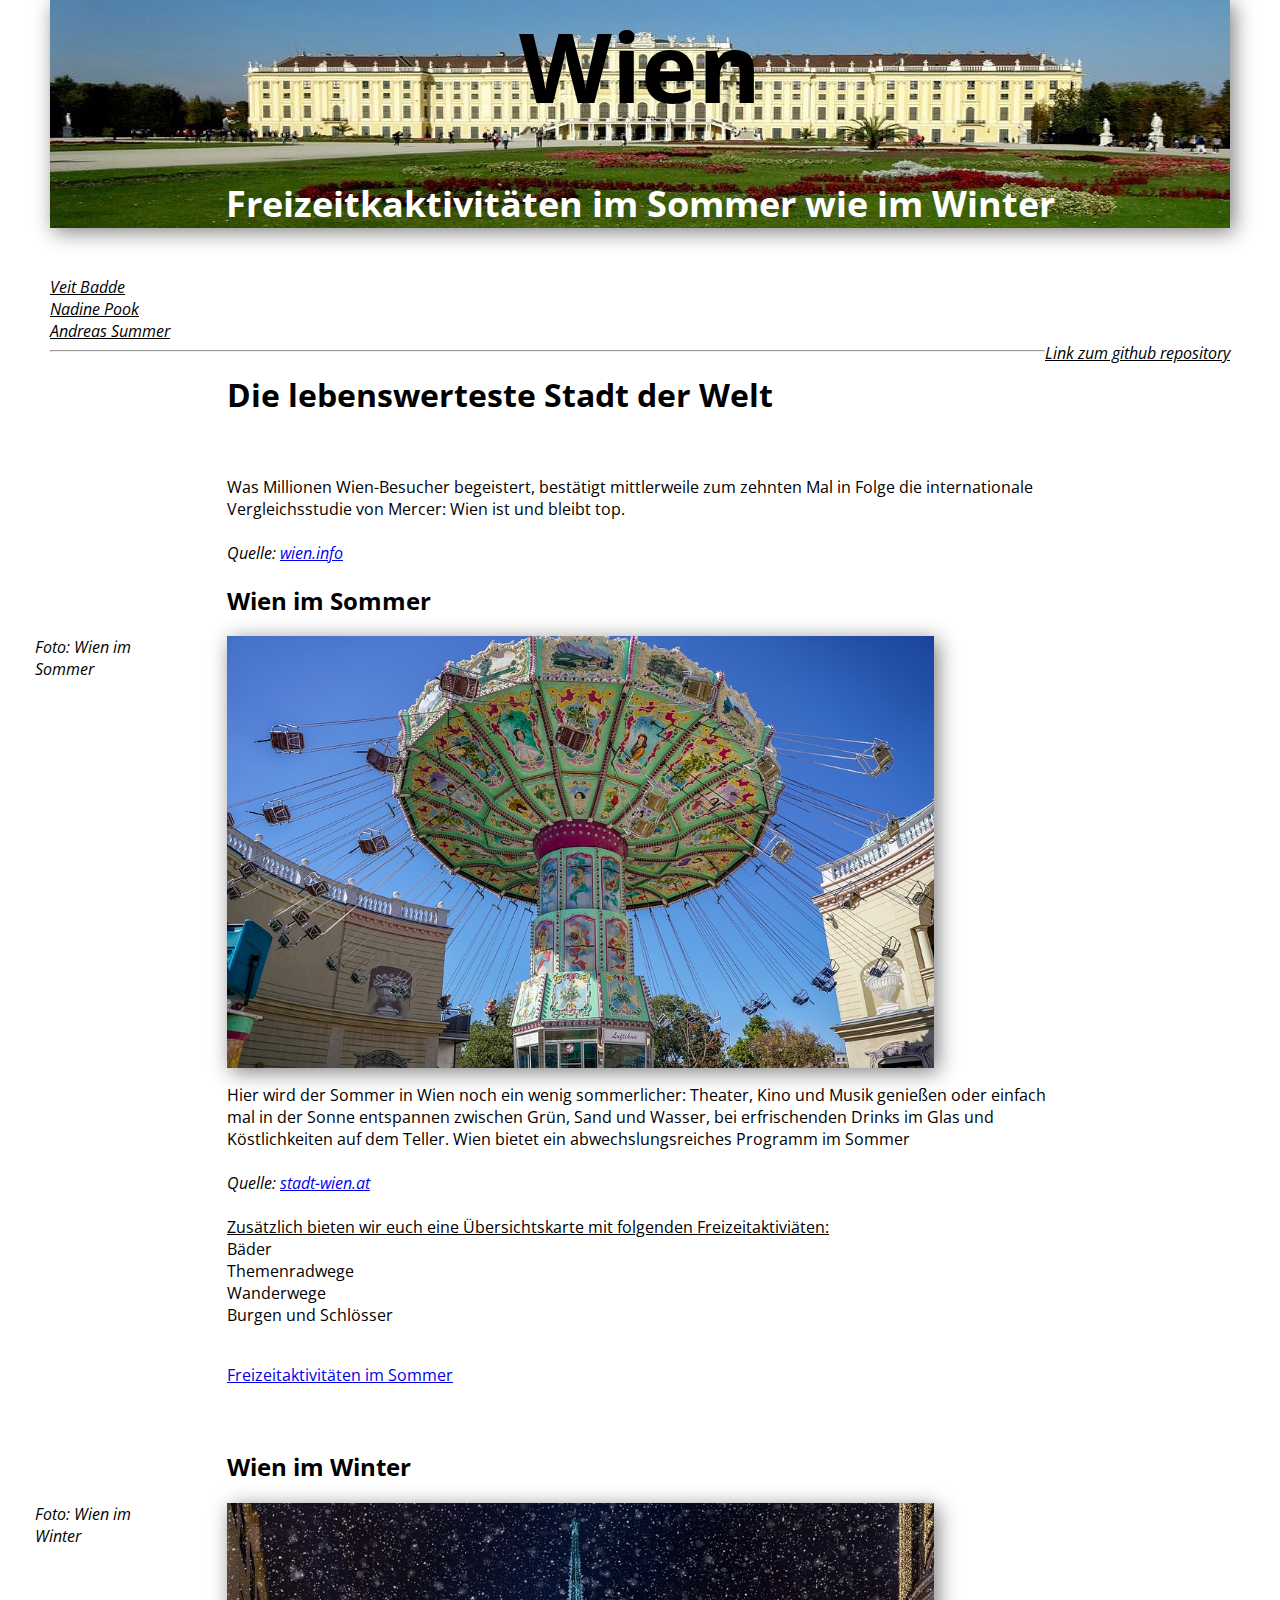
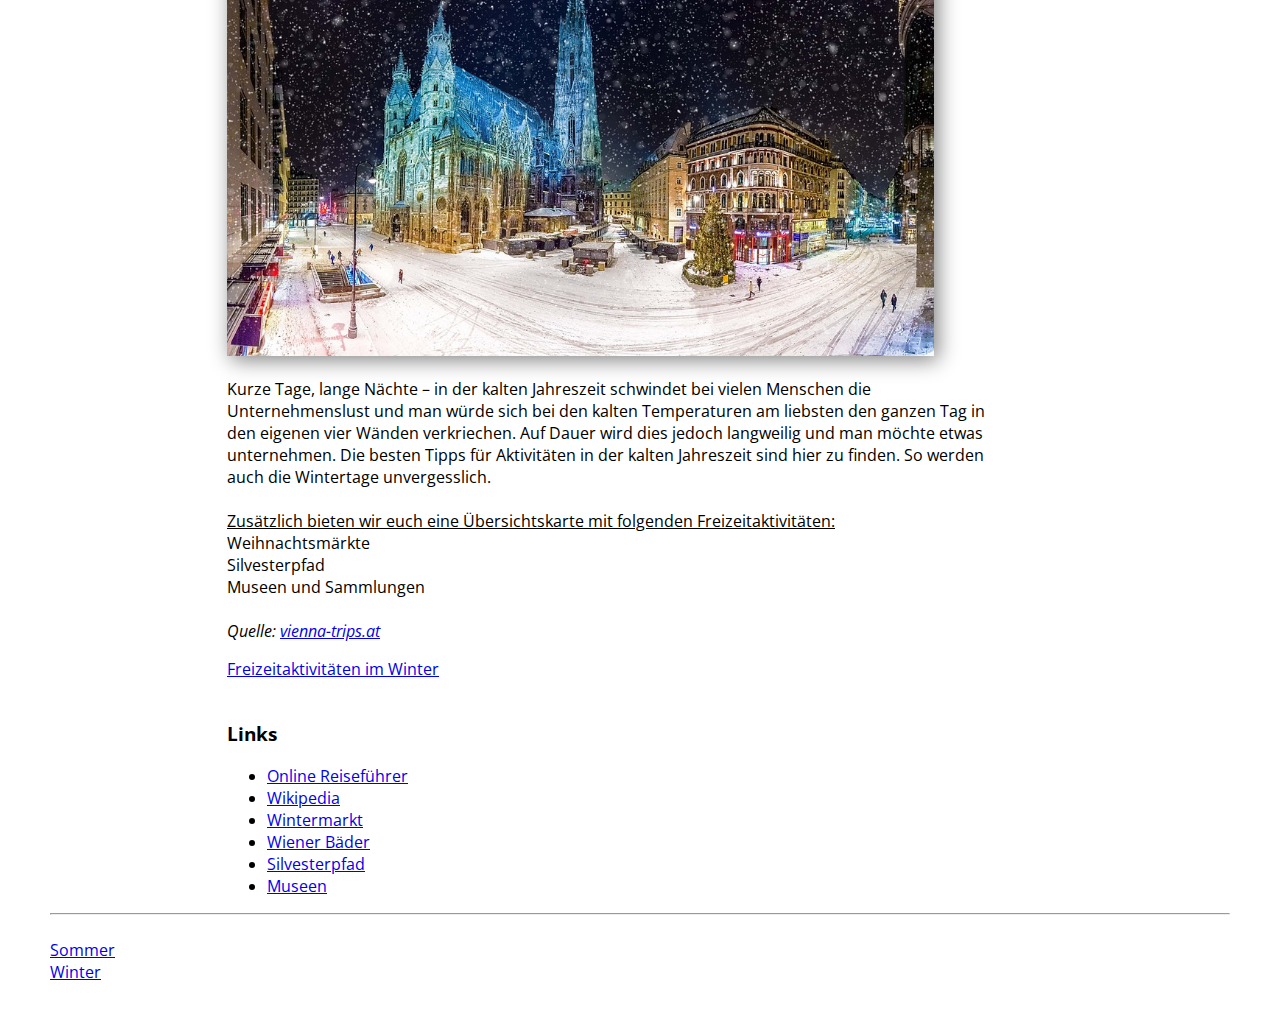
<file: index.html>
<!DOCTYPE html>
<html>

<head>
    <meta charset="utf-8">
    <meta http-equiv="X-UA-Compatible" content="IE=edge">
    <title>Wien</title>
    <meta name="viewport" content="width=device-width, initial-scale=1">
    <link rel="stylesheet" type="text/css" media="screen" href="main.css">
    <link href="https://fonts.googleapis.com/css?family=Playfair Display|Lobster" rel="stylesheet">
    <link href="https://fonts.googleapis.com/css?family=Open+Sans&display=swap" rel="stylesheet">
    <link rel="stylesheet" href="https://use.fontawesome.com/releases/v5.7.2/css/all.css"
        integrity="sha384-fnmOCqbTlWIlj8LyTjo7mOUStjsKC4pOpQbqyi7RrhN7udi9RwhKkMHpvLbHG9Sr" crossorigin="anonymous">
</head>



<body>
    <header>
        <h3>Wien</h3>
        <h4>Freizeitkaktivitäten im Sommer wie im Winter</h4>
    </header>



    <!-- div-Element mit der Klasse "author" -->
    <div class="author">
        <address>

            <a href="mailto:veit.badde@student.uibk.ac.at">Veit Badde</a><br>
            <a href="mailto:nadine.pook@student.uibk.ac.at">Nadine Pook</a><br>
            <a href="mailto:andreas.summer@student.uibk.ac.at">Andreas Summer</a><!-- Links zu den Email Adressen -->


            
        </address>
    </div>
            
            <div class="repo">
        <address>
            <!-- Links zum Repo --> <code><a
                    href="https://hacknbike.github.io/wien-freizeit/index.html">Link zum github repository</a></code>
        </address>
    </div>
    <hr />

    <main>
        <!-- Überschrift 1 mit dem Titel -->
        <h1>Die lebenswerteste Stadt der Welt</h1> <br>
        <!-- Absatz mit einem Einführungstext zum Thema Wien und dem dazugehörigen Link -->
        <p class="blocksatz">Was Millionen Wien-Besucher begeistert, bestätigt mittlerweile zum zehnten Mal in Folge die
            internationale Vergleichsstudie von Mercer: Wien ist und bleibt top.<br><br><em>Quelle: <a href="https://www.wien.info/de/lifestyle-szene/lebenswerteste-stadt">wien.info</a> </em></p>
        
        <!-- Überschrift zu Wien im Sommer-->
        <h2>Wien im Sommer</h2>
        <!-- Abbildung Wien im Sommer im JPG-Format und kursiver Bildüberschrift Name:wiensommer.jpg, Bild von pixabay.com. -->
        <figure>
            <figcaption><em><i class="fas fa-camera"></i> Foto: Wien im <br>Sommer</em></figcaption>
            <img src="images/wiensommer.jpg" alt="wiensommer">


        </figure>
 
        <p class="blocksatz">Hier wird der Sommer in Wien noch ein wenig sommerlicher: Theater, Kino und Musik genießen
            oder einfach mal in der Sonne entspannen zwischen Grün, Sand und Wasser, bei erfrischenden Drinks im Glas
            und Köstlichkeiten auf dem Teller. Wien bietet ein abwechslungsreiches Programm im Sommer
            <br><br><em>Quelle: <a href="https://www.stadt-wien.at/freizeit/sommer-in-wien.html">stadt-wien.at</a></em>
            <br><br>
            <u>Zusätzlich bieten wir euch eine Übersichtskarte mit folgenden Freizeitaktiviäten:</u> <br> Bäder <br>
            Themenradwege <br> Wanderwege <br> Burgen und Schlösser
            <br><br>

            <nav>
                <a class="sommer" href="https://hacknbike.github.io/wien-freizeit/sommer/index.html"><i
                        class="fas fa-sun"></i> Freizeitaktivitäten im Sommer </a></nav> <br><br><br>




            <h2>Wien im Winter</h2>
            <!-- Abbildung Wien im Winter im JPG-Format und kursiver Bildüberschrift Name:wienwinter.jpg, Bild von pixabay.com. -->
            <figure>
                <figcaption><em><i class="fas fa-camera"></i> Foto: Wien im <br>Winter</em></figcaption>
                <img src="images/wienwinter.jpg" alt="wienwinter"> <br>

                Kurze Tage, lange Nächte – in der kalten Jahreszeit schwindet bei vielen Menschen die Unternehmenslust
                und man würde sich bei den kalten Temperaturen am liebsten den ganzen Tag in den eigenen vier Wänden
                verkriechen. Auf Dauer wird dies jedoch langweilig und man möchte etwas unternehmen. Die besten Tipps
                für Aktivitäten in der kalten Jahreszeit sind hier zu finden. So werden auch die Wintertage
                unvergesslich. <br><br>

                <u>Zusätzlich bieten wir euch eine Übersichtskarte mit folgenden Freizeitaktivitäten:</u><br>
                Weihnachtsmärkte <br> Silvesterpfad <br> Museen und Sammlungen<em><br><br>Quelle:
                    <a href="https://www.vienna-trips.at/winter-in-wien/">vienna-trips.at</a></em>
        </p>

        <nav><a class="winter" href="https://hacknbike.github.io/wien-freizeit/winter/index.html"> <i class="far fa-snowflake
            "></i> Freizeitaktivitäten im Winter</a>
        </nav> <br><br>





        <h3>Links</h3>

        <ul>
            <li><a href="https://www.wien.info/de">Online Reiseführer</a>
            </li>
            <li><a href="https://de.wikipedia.org/wiki/Wien">Wikipedia</a></li>
            <li><a href="https://www.wintermarkt.at/">Wintermarkt</a>
            </li>
            <li><a href="https://www.wien.gv.at/freizeit/baeder/">Wiener Bäder</a>
            </li>
            <li><a href="https://wienersilvesterpfad.at/">Silvesterpfad</a>
            </li>
            <li><a href="https://www.wienmuseum.at/">Museen</a>
            </li>
        </ul>

    </main>

    <hr />

    <footer>
        <!-- links zu Sommer- und Winterkarte mit Icons -->
        <nav>
            <a class="sommer" href="https://hacknbike.github.io/wien-freizeit/sommer/index.html"><i
                    class="fas fa-sun"></i> Sommer </a> <br>
            <a class="winter" href="https://hacknbike.github.io/wien-freizeit/winter/index.html"> <i class="far fa-snowflake
                    "></i> Winter</a>
        </nav>
    </footer>

</body>



</html>
</file>
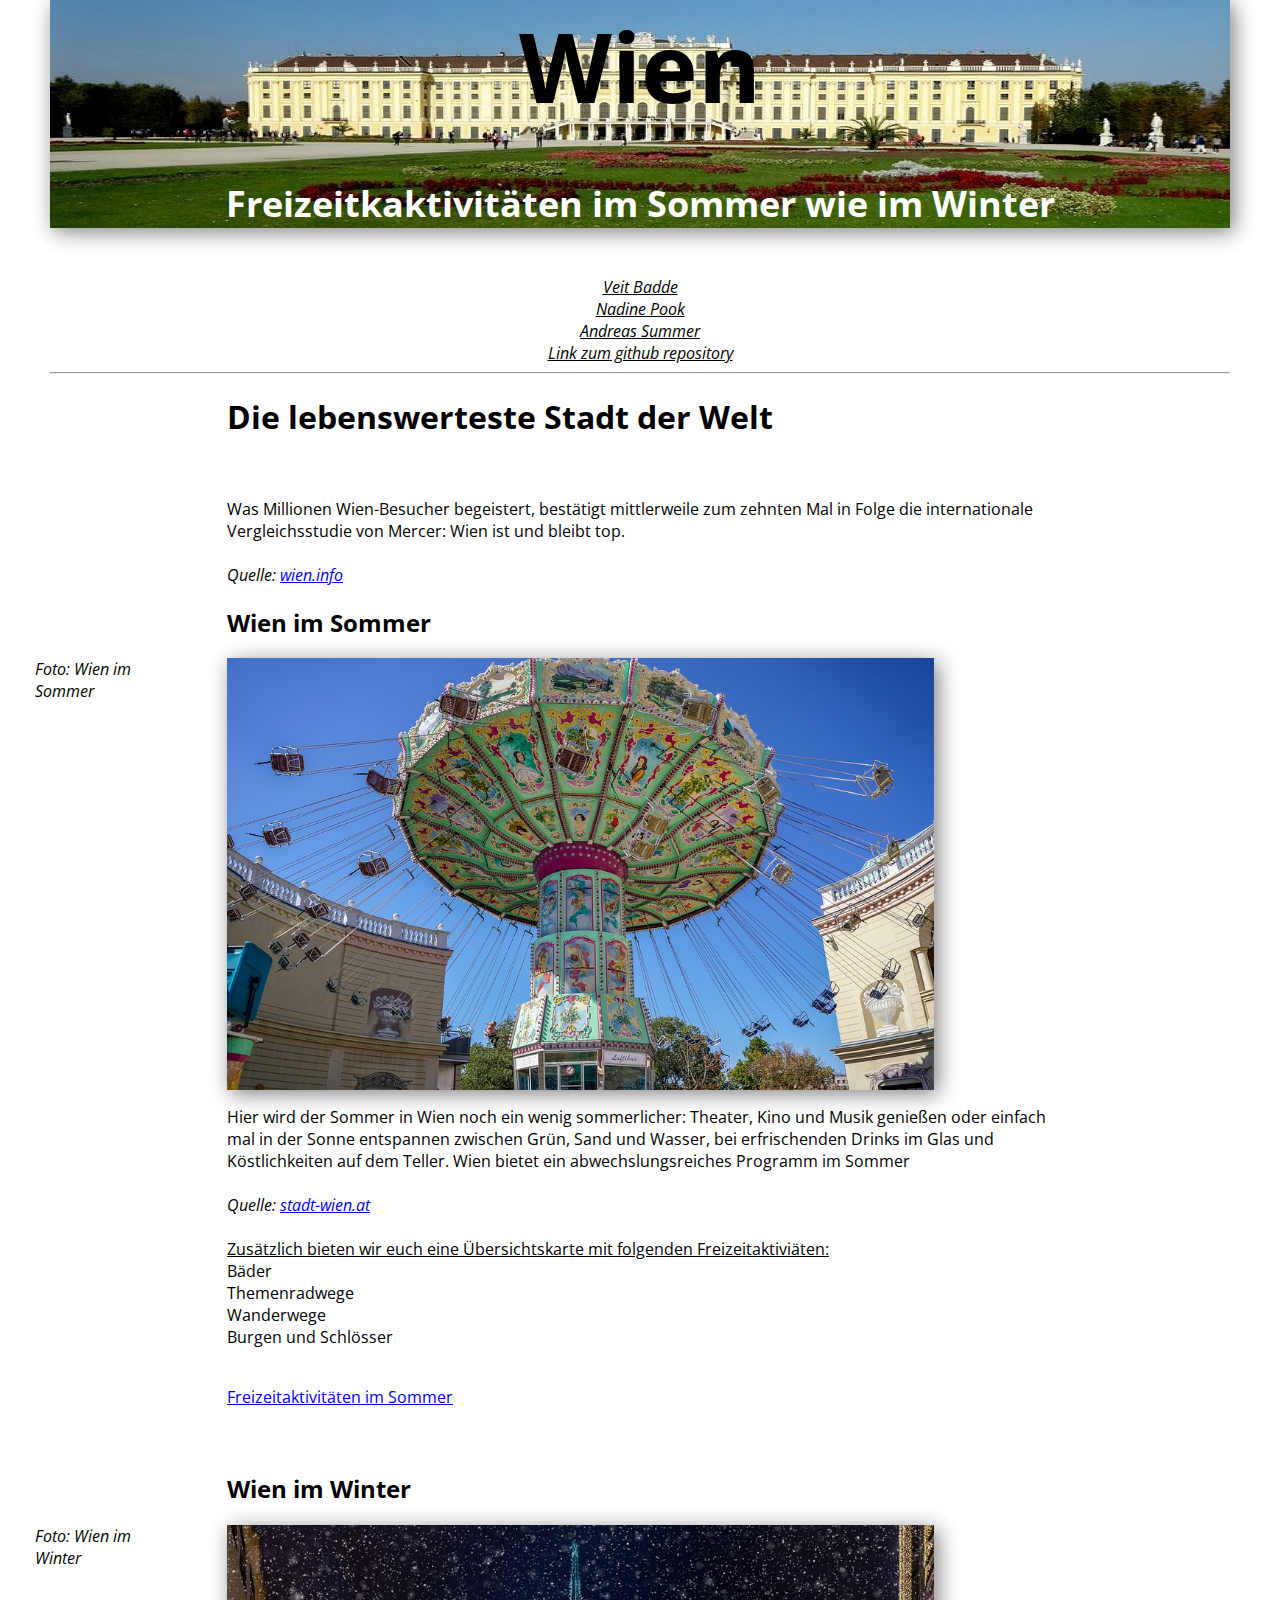
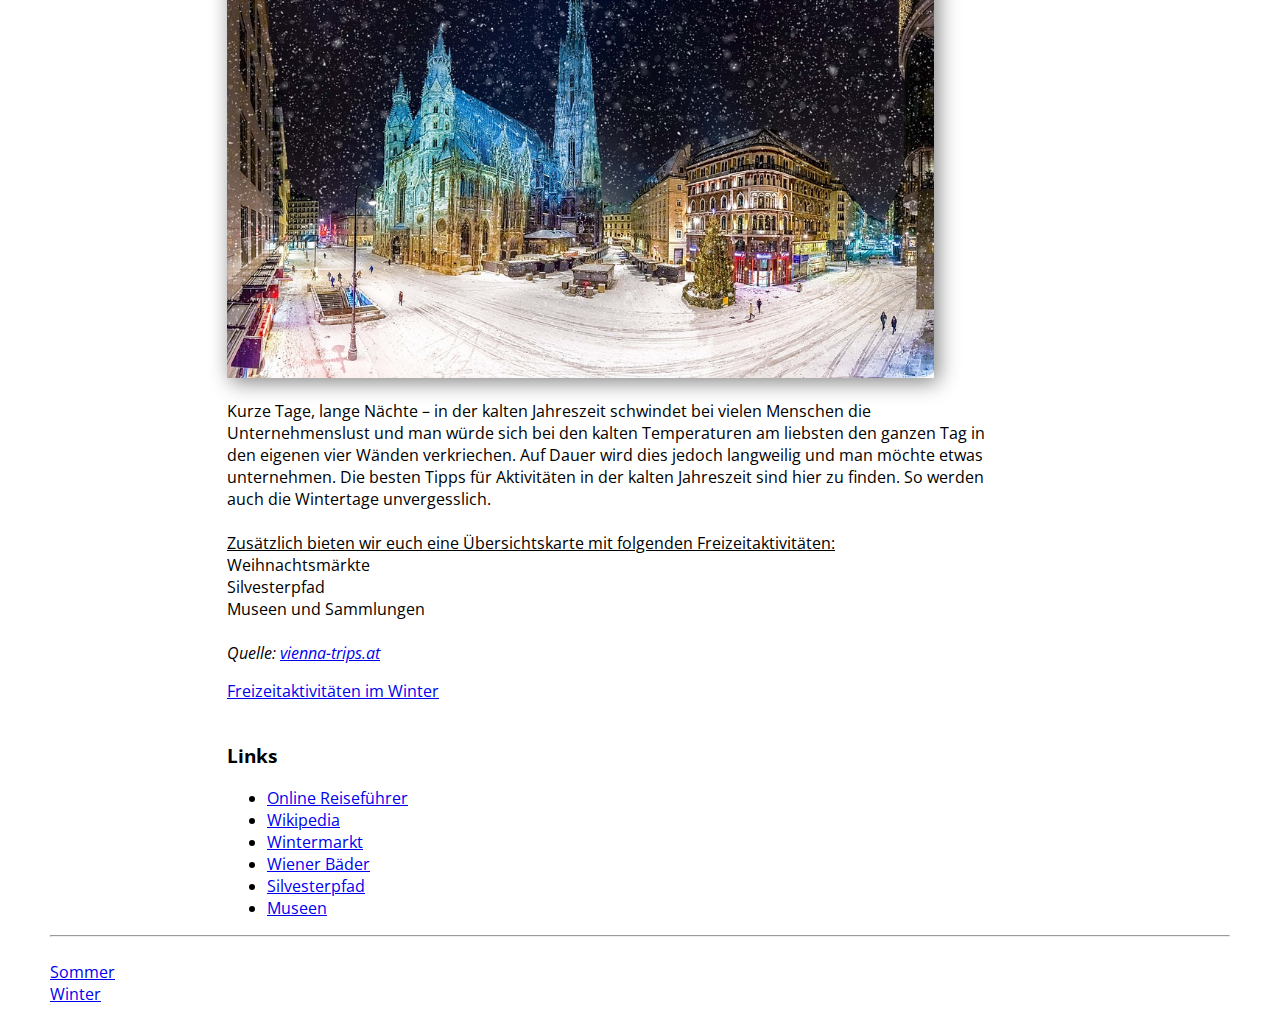
<file: wien-freizeit/uebersicht/index.html>
<!DOCTYPE html>
<html>

<head>
    <meta charset="utf-8">
    <meta http-equiv="X-UA-Compatible" content="IE=edge">
    <title>Wien</title>
    <meta name="viewport" content="width=device-width, initial-scale=1">
    <link rel="stylesheet" type="text/css" media="screen" href="main.css">
    <link href="https://fonts.googleapis.com/css?family=Playfair Display|Lobster" rel="stylesheet">
    <link href="https://fonts.googleapis.com/css?family=Open+Sans&display=swap" rel="stylesheet">
    <link rel="stylesheet" href="https://use.fontawesome.com/releases/v5.7.2/css/all.css"
        integrity="sha384-fnmOCqbTlWIlj8LyTjo7mOUStjsKC4pOpQbqyi7RrhN7udi9RwhKkMHpvLbHG9Sr" crossorigin="anonymous">
</head>



<body>
    <header>
        <h3>Wien</h3>
        <h4>Freizeitkaktivitäten im Sommer wie im Winter</h4>
    </header>



    <!-- div-Element mit der Klasse "author" -->
    <div class="author">
        <address>

            <a href="mailto:veit.badde@student.uibk.ac.at">Veit Badde</a><br>
            <a href="mailto:nadine.pook@student.uibk.ac.at">Nadine Pook</a><br>
            <a href="mailto:andreas.summer@student.uibk.ac.at">Andreas Summer</a><br>
            <!-- Links zu den Email Adressen und zum Repo --> <code><a
                    href="https://hacknbike.github.io/wien-freizeit/index.html">Link zum github repository</a></code>
        </address>
    </div>
    <hr />

    <main>
        <!-- Überschrift 1 mit dem Titel -->
        <h1>Die lebenswerteste Stadt der Welt</h1> <br>
        <!-- Absatz mit einem Einführungstext zum Thema Wien und dem dazugehörigen Link -->
        <p class="blocksatz">Was Millionen Wien-Besucher begeistert, bestätigt mittlerweile zum zehnten Mal in Folge die
            internationale Vergleichsstudie von Mercer: Wien ist und bleibt top.<br><br><em>Quelle: <a href="https://www.wien.info/de/lifestyle-szene/lebenswerteste-stadt">wien.info</a> </em></p>
        
        <!-- Überschrift zu Wien im Sommer-->
        <h2>Wien im Sommer</h2>
        <!-- Abbildung Wien im Sommer im JPG-Format und kursiver Bildüberschrift Name:wiensommer.jpg, Bild von pixabay.com. -->
        <figure>
            <figcaption><em><i class="fas fa-camera"></i> Foto: Wien im <br>Sommer</em></figcaption>
            <img src="images/wiensommer.jpg" alt="wiensommer">


        </figure>
 
        <p class="blocksatz">Hier wird der Sommer in Wien noch ein wenig sommerlicher: Theater, Kino und Musik genießen
            oder einfach mal in der Sonne entspannen zwischen Grün, Sand und Wasser, bei erfrischenden Drinks im Glas
            und Köstlichkeiten auf dem Teller. Wien bietet ein abwechslungsreiches Programm im Sommer
            <br><br><em>Quelle: <a href="https://www.stadt-wien.at/freizeit/sommer-in-wien.html">stadt-wien.at</a></em>
            <br><br>
            <u>Zusätzlich bieten wir euch eine Übersichtskarte mit folgenden Freizeitaktiviäten:</u> <br> Bäder <br>
            Themenradwege <br> Wanderwege <br> Burgen und Schlösser
            <br><br>

            <nav>
                <a class="sommer" href="https://hacknbike.github.io/wien-freizeit/sommer/index.html"><i
                        class="fas fa-sun"></i> Freizeitaktivitäten im Sommer </a></nav> <br><br><br>




            <h2>Wien im Winter</h2>
            <!-- Abbildung Wien im Winter im JPG-Format und kursiver Bildüberschrift Name:wienwinter.jpg, Bild von pixabay.com. -->
            <figure>
                <figcaption><em><i class="fas fa-camera"></i> Foto: Wien im <br>Winter</em></figcaption>
                <img src="images/wienwinter.jpg" alt="wienwinter"> <br>

                Kurze Tage, lange Nächte – in der kalten Jahreszeit schwindet bei vielen Menschen die Unternehmenslust
                und man würde sich bei den kalten Temperaturen am liebsten den ganzen Tag in den eigenen vier Wänden
                verkriechen. Auf Dauer wird dies jedoch langweilig und man möchte etwas unternehmen. Die besten Tipps
                für Aktivitäten in der kalten Jahreszeit sind hier zu finden. So werden auch die Wintertage
                unvergesslich. <br><br>

                <u>Zusätzlich bieten wir euch eine Übersichtskarte mit folgenden Freizeitaktivitäten:</u><br>
                Weihnachtsmärkte <br> Silvesterpfad <br> Museen und Sammlungen<em><br><br>Quelle:
                    <a href="https://www.vienna-trips.at/winter-in-wien/">vienna-trips.at</a></em>
        </p>

        <nav><a class="winter" href="https://hacknbike.github.io/wien-freizeit/winter/index.html"> <i class="far fa-snowflake
            "></i> Freizeitaktivitäten im Winter</a>
        </nav> <br><br>





        <h3>Links</h3>

        <ul>
            <li><a href="https://www.wien.info/de">Online Reiseführer</a>
            </li>
            <li><a href="https://de.wikipedia.org/wiki/Wien">Wikipedia</a></li>
            <li><a href="https://www.wintermarkt.at/">Wintermarkt</a>
            </li>
            <li><a href="https://www.wien.gv.at/freizeit/baeder/">Wiener Bäder</a>
            </li>
            <li><a href="https://wienersilvesterpfad.at/">Silvesterpfad</a>
            </li>
            <li><a href="https://www.wienmuseum.at/">Museen</a>
            </li>
        </ul>

    </main>

    <hr />

    <footer>
        <!-- links zu Sommer- und Winterkarte mit Icons -->
        <nav>
            <a class="sommer" href="https://hacknbike.github.io/wien-freizeit/sommer/index.html"><i
                    class="fas fa-sun"></i> Sommer </a> <br>
            <a class="winter" href="https://hacknbike.github.io/wien-freizeit/winter/index.html"> <i class="far fa-snowflake
                    "></i> Winter</a>
        </nav>
    </footer>

</body>



</html>
</file>
<file: main.css>
body {
    max-width: 1180px;
    margin: auto;
    /* Ränder passen sich automatisch auf das Format des Bildschirms an */
    font-family: 'Open Sans', sans-serif;
    /* Ausgewählte Schriftart aus der freien Quelle fonts.googleapis.com */
    color: black;
    /* Schriftfarbe */
    background-color: white;
    /* Hintergrundfarbe */
}


header {
    text-align: center;
    /* Text in der Überschrift ist mittig gesetzt */
    background-image: url("images/vienna2.jpg");
    /* Hintergrundbild der Überschrift aus dem Ordner Images */
    background-position: 0 50%;
    /*Position des Bildes auf Überschrift angepasst */
    font-size: 3em;
    /*Schriftgröße */
    font-family: 'Open Sans', sans-serif;

    box-shadow: 4px 4px 20px gray;
}


header h3 {
    font-size: 2em;
    margin: 0;
    color: black;
    font-family: 'Open Sans', sans-serif;
}

header h4 {
    font-size: 0.75em;
    color: white;
    font-family: 'Open Sans', sans-serif;
}

.author {
    text-align: left;
    font-family: 'Open Sans', sans-serif;


}

.repo {
    float: right;
    font-family: 'Open Sans', sans-serif;


}




address a {
    color: black;
    font-family: 'Open Sans', sans-serif;
}

main {
    width: 70%;
    margin: auto;
    font-family: 'Open Sans', sans-serif;
}

main figure {
    margin-left: 0;
    font-family: 'Open Sans', sans-serif;
}

main figcaption {
    float: left;
    margin-left: -12em;
    width: 11.5em;
    color: black;
    font-size: 1em;
    font-family: 'Open Sans', sans-serif;
}

main figure img {
    width: 90%;
    display: flex;
    justify-content: space-between;
    box-shadow: 4px 4px 20px gray;
}


.sommer {
    float: left;

}

.winter {
    float: left;

}

footer {
    padding: 1em 0 3em 0;
}

@media only screen and (max-width: 900px) {
    main figure figcaption {
        float: none;
        margin-left: 0;
        width: auto;
    }
}

.fas fa-camera {}
</file>
<file: wien-freizeit/uebersicht/main.css>
body {
    max-width: 1180px;
    margin: auto;
    /* Ränder passen sich automatisch auf das Format des Bildschirms an */
    font-family: 'Open Sans', sans-serif;
    /* Ausgewählte Schriftart aus der freien Quelle fonts.googleapis.com */
    color: black;
    /* Schriftfarbe */
    background-color: white;
    /* Hintergrundfarbe */
}


header {
    text-align: center;
    /* Text in der Überschrift ist mittig gesetzt */
    background-image: url("images/vienna2.jpg");
    /* Hintergrundbild der Überschrift aus dem Ordner Images */
    background-position: 0 50%;
    /*Position des Bildes auf Überschrift angepasst */
    font-size: 3em;
    /*Schriftgröße */
    font-family: 'Open Sans', sans-serif;
    
    box-shadow: 4px 4px 20px gray;
}


header h3 {
    font-size: 2em;
    margin: 0;
    color: black;
    font-family: 'Open Sans', sans-serif;
}

header h4 {
    font-size: 0.75em;
    color: white;
    font-family: 'Open Sans', sans-serif;
}

.author {
    text-align: center;
    font-family: 'Open Sans', sans-serif;
}


address a {
    color: black;
    font-family: 'Open Sans', sans-serif;
}

main {
    width: 70%;
    margin: auto;
    font-family: 'Open Sans', sans-serif;
}

main figure {
    margin-left: 0;
    font-family: 'Open Sans', sans-serif;
}

main figcaption {
    float: left;
    margin-left: -12em;
    width: 11.5em;
    color: black;
    font-size: 1em;
    font-family: 'Open Sans', sans-serif;
}

main figure img {
    width: 90%;
    display: flex;
    justify-content: space-between;
    box-shadow: 4px 4px 20px gray;
}


.sommer {
    float: left;
 
}

.winter {
    float: left;
 
}

footer {
    padding: 1em 0 3em 0;
}

@media only screen and (max-width: 900px) {
    main figure figcaption {
        float: none;
        margin-left: 0;
        width: auto;
    }
}
.fas fa-camera {

}
</file>
